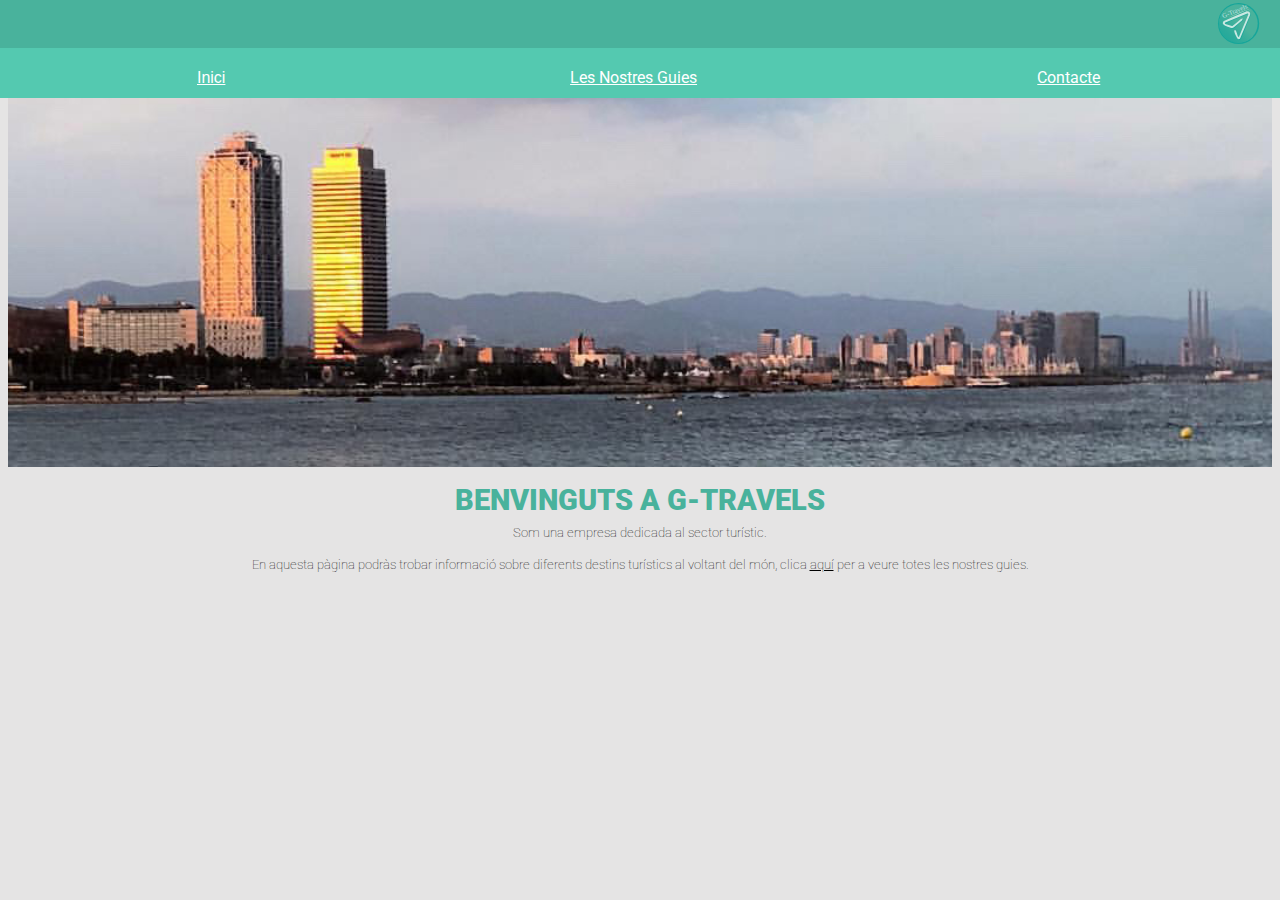
<file: index.html>
<html lang="ca" dir="ltr">
  <head>
    <meta charset="utf-8">
    <meta name="viewport" content="width=device-width, initial-scale=1.0">
    <meta http-equiv="X-UA-Compatible" content="ie=edge">

    <title>AGENCIA G-TRAVEL</title>

      <link href="https://fonts.googleapis.com/css?family=Roboto:300,400,500,700,900" rel="stylesheet">

    <link rel="stylesheet" href="Desktop.css">
    <link rel="stylesheet" href="Phone.css">
  </head>
  <body>

    <div class="cap">
      <div class="logo">
          <img src="Img/Logo_web.svg"/>
      </div>

      <input type="checkbox" id="check">

      <ul id="burguer">
        <li></li>
        <li></li>
        <li></li>
      </ul>

     <div id="desplegable">
      <div class="uno"><a href="" style=color:white;>  Inici    </a></div>
      <div class="dos"><a href="#" style=color:white;>  Contacte </a></div>
      <div class="tres">

        <div id="flechaa2">
          <div class="flechadesliza2">
            <div class="flecha2"></div>
          </div>
        </div>

      <a href="#" style=color:white;>Les Nostres Guies</a>

        <div id="flechaa">
          <div class="flechadesliza">
            <div class="flecha"></div>
          </div>
        </div>
      </div>
    </div>
</div>

<div id="banner">
  <img src="Img/Banner.JPG"/>
</div>
          <div class="Benvinguts"><h1>BENVINGUTS A G-TRAVELS</h1></div>
          <div class="Intro"><h4>Som una empresa dedicada al sector turístic.</br></br>En aquesta pàgina podràs trobar informació sobre diferents destins turístics al voltant del món, clica <a href="" style=color:black;>aquí</a> per a veure totes les nostres guies.</h4></div>

        <div id="Regal">

          <input type="checkbox" id="check2">

          <div id="Box"> <img width="80px" height="80px" src="Img/Regalo.svg"/> </div>

          <div id="Promosio"><h1>PROMOCIÓ!</h1><h4>Si vols acompanyar-nos a tots els viatges, registrat a l'apartat de contacte i t'emportaràs de regal una motxilla per als teus viatges amb G-Travels.</h4></div>

        </div>
  </body>
</html>
</file>
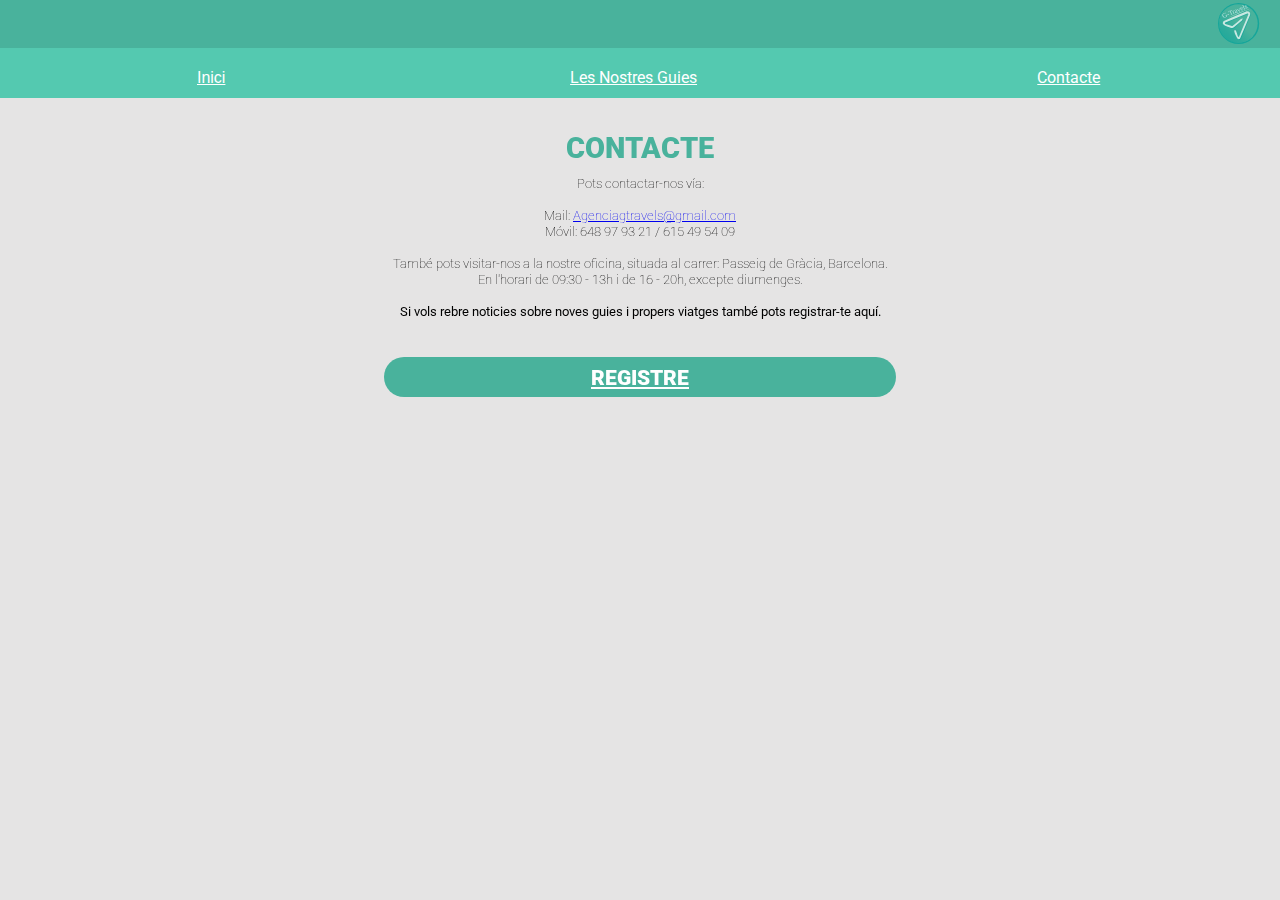
<file: contacte.html>
<html lang="ca" dir="ltr">
  <head>
    <meta charset="utf-8">
    <meta name="viewport" content="width=device-width, initial-scale=1.0">
    <meta http-equiv="X-UA-Compatible" content="ie=edge">

    <title>AGENCIA G-TRAVEL</title>

      <link href="https://fonts.googleapis.com/css?family=Roboto:300,400,500,700,900" rel="stylesheet">

    <link rel="stylesheet" href="Desktop.css">
    <link rel="stylesheet" href="Phone.css">
  </head>
  <body>

    <div class="cap">
      <div class="logo">
          <img src="Img/Logo_web.svg"/>
      </div>

      <input type="checkbox" id="check">

      <ul id="burguer">
        <li></li>
        <li></li>
        <li></li>
      </ul>

     <div id="desplegable">
      <div class="uno"><a href="index.html" style=color:white;>  Inici    </a></div>
      <div class="dos"><a href="contacte.html" style=color:white;>  Contacte </a></div>
      <div class="tres">

        <div id="flechaa2">
          <div class="flechadesliza2">
            <div class="flecha2"></div>
          </div>
        </div>

      <a href="guies.html" style=color:white;>Les Nostres Guies</a>

        <div id="flechaa">
          <div class="flechadesliza">
            <div class="flecha"></div>
          </div>
        </div>
      </div>
    </div>

    <div class="Info"><h1>CONTACTE</h1>
    <h4>Pots contactar-nos vía:</br>
      </br>
    Mail:   <a href="mailto:Agenciagtravels@gmail.com">Agenciagtravels@gmail.com</a></br>
    Móvil:   648 97 93 21 / 615 49 54 09 </br>
      </br>
    També pots visitar-nos a la nostre oficina, situada al carrer: Passeig de Gràcia, Barcelona.</br>
    En l'horari de 09:30 - 13h i de 16 - 20h, excepte diumenges.</br>
      </br>
    <b>Si vols rebre noticies sobre noves guies i propers viatges també pots registrar-te aquí.</b></div>
    <div id="registre"><h1><a href="registre.html" style=color:white;> REGISTRE</a></h1></div>

</div>
</file>
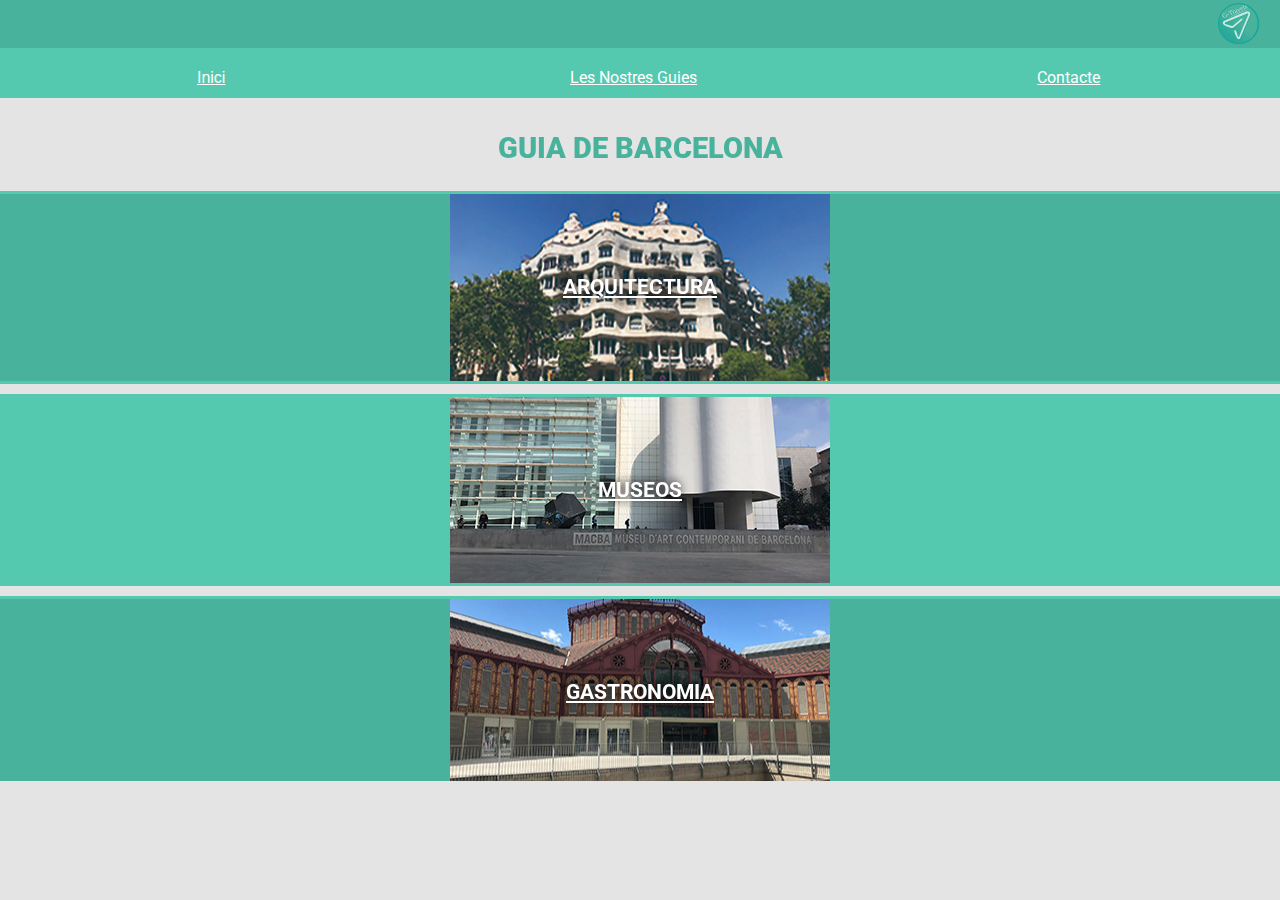
<file: guies.html>
<html lang="ca" dir="ltr">
  <head>
    <meta charset="utf-8">
    <meta name="viewport" content="width=device-width, initial-scale=1.0">
    <meta http-equiv="X-UA-Compatible" content="ie=edge">

    <title>AGENCIA G-TRAVEL</title>

      <link href="https://fonts.googleapis.com/css?family=Roboto:300,400,500,700,900" rel="stylesheet">

    <link rel="stylesheet" href="Desktop.css">
    <link rel="stylesheet" href="Phone.css">
  </head>
  <body>

    <div class="cap">
      <div class="logo">
          <img src="Img/Logo_web.svg"/>
      </div>

      <input type="checkbox" id="check">

      <ul id="burguer">
        <li></li>
        <li></li>
        <li></li>
      </ul>

     <div id="desplegable">
      <div class="uno"><a href="index.html" style=color:white;>  Inici    </a></div>
      <div class="dos"><a href="contacte.html" style=color:white;>  Contacte </a></div>
      <div class="tres">

        <div id="flechaa2">
          <div class="flechadesliza2">
            <div class="flecha2"></div>
          </div>
        </div>

      <a href="guies.html" style=color:white;>Les Nostres Guies</a>

        <div id="flechaa">
          <div class="flechadesliza">
            <div class="flecha"></div>
          </div>
        </div>
      </div>
    </div>

       <div class="txt"><h1>GUIA DE BARCELONA</h1></div>

       <div class="guies">

          <div id="arquitectura"><b><a href="Guia/Arquitectura.html" style="color:white">
            ARQUITECTURA</a></b></div>

          <div id="museos"><b><a href="Guia/Museos.html" style="color:white">
            MUSEOS</a></b></div>

          <div id="gastronomia"><b><a href="Guia/Gastronomia.html" style="color:white">
            GASTRONOMIA</a></b></div>

          <div id="entreteniment"><b><a href="Guia/Oci.html" style="color:white">
            OCI I ENTRETENIMENT</a></b></div>

          <div id="parcs"><b><a href="Guia/Parcs.html" style="color:white">
            PARCS I PLACES</a></b></div>

          <div id="platges"><b><a href="Guia/Platjes.html" style="color:white">
            PLATJES</a></b></div>

          <div id="extra"></div>
      </div>
</div>
</file>
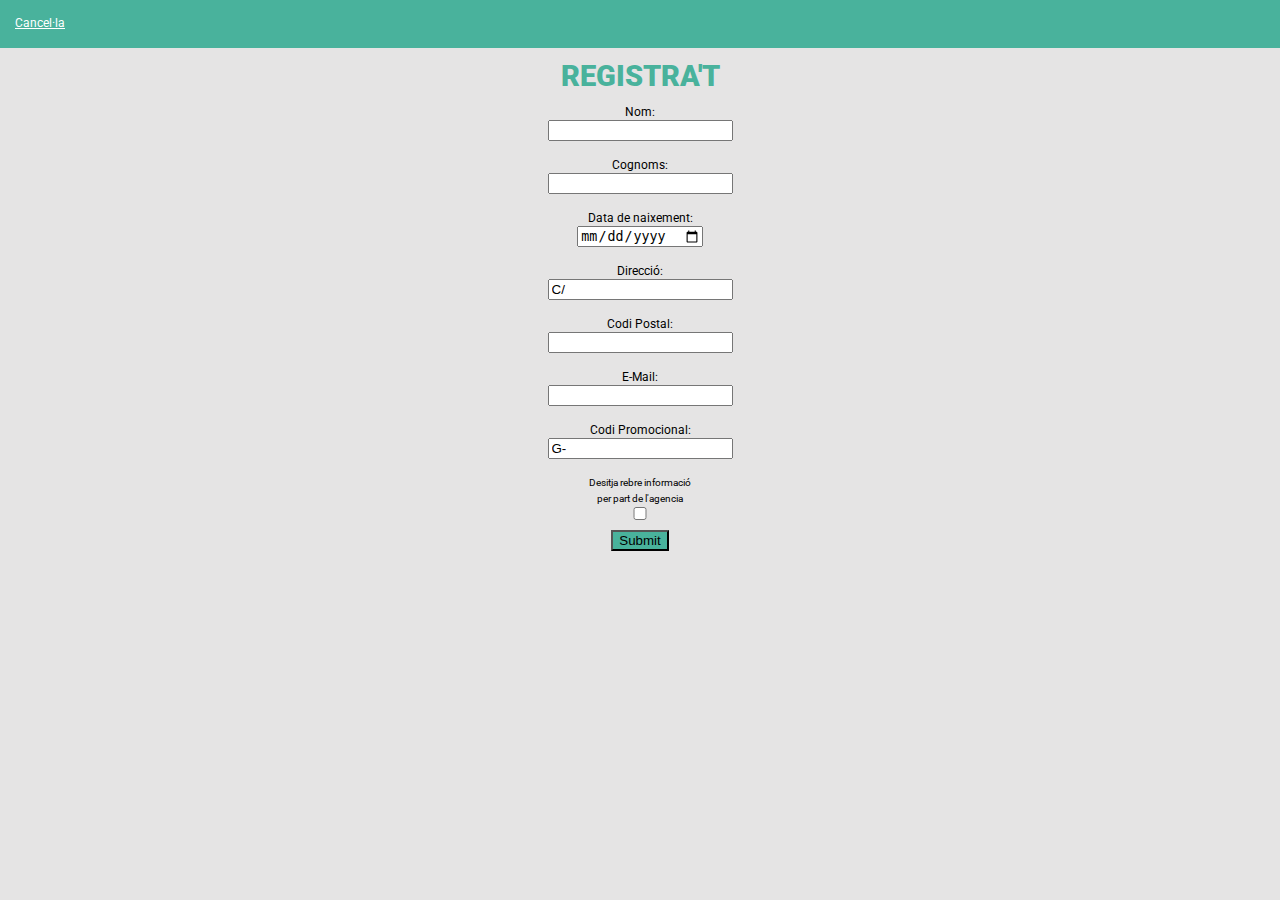
<file: registre.html>
<html lang="ca" dir="ltr">
  <head>
    <meta charset="utf-8">
    <meta name="viewport" content="width=device-width, initial-scale=1.0">
    <meta http-equiv="X-UA-Compatible" content="ie=edge">

    <title>AGENCIA G-TRAVEL</title>

      <link href="https://fonts.googleapis.com/css?family=Roboto:300,400,500,700,900" rel="stylesheet">

    <link rel="stylesheet" href="Desktop.css">
    <link rel="stylesheet" href="Phone.css">
    <link rel="stylesheet" href="https://use.fontawesome.com/releases/v5.8.2/css/all.css" integrity="sha384-oS3vJWv+0UjzBfQzYUhtDYW+Pj2yciDJxpsK1OYPAYjqT085Qq/1cq5FLXAZQ7Ay" crossorigin="anonymous">
  </head>
  <body>

    <div class="capreg"><i class="fas fa-arrow-left" style="color:white; padding-left:10px; padding-top:5px"></i><a href="index.html" style="color:white; padding-left:5px; padding-top:5px">Cancel·la</a> </div>

    <form>
      <h1 class="registrat">REGISTRA'T</h1>
      <div>
        <label>Nom:</label>
        <input type="text" name="Nombre">
      </div>
              </br>
      <div>
        <label>Cognoms:</label>
        <input type="text" name="Apellidos">
      </div>
              </br>
      <div>
        <label>Data de naixement:</label>
        <input type="date" name="Fecha">
      </div>
              </br>
      <div>
        <label>Direcció:</label>
        <input type="text" name="Dirección" value="C/">
      </div>
              </br>
      <div>
        <label>Codi Postal:</label>
        <input type="number" name="C.P">
      </div>
              </br>
      <div>
        <label>E-Mail:</label>
        <input type="email" name="E-Mail">
      </div>
              </br>
      <div>
        <label>Codi Promocional:</label>
        <input type="codi" name="codi" value="G-">
      </div>
              </br>
      <div>
        <label class="verify">Desitja rebre informació</br> per part de l'agencia</label>
        <input type="checkbox" name="Informacio" value="Si" class="alinea"></br>
      </div>

      <input type="submit" name="submit" id="envia">
    </form>
</file>
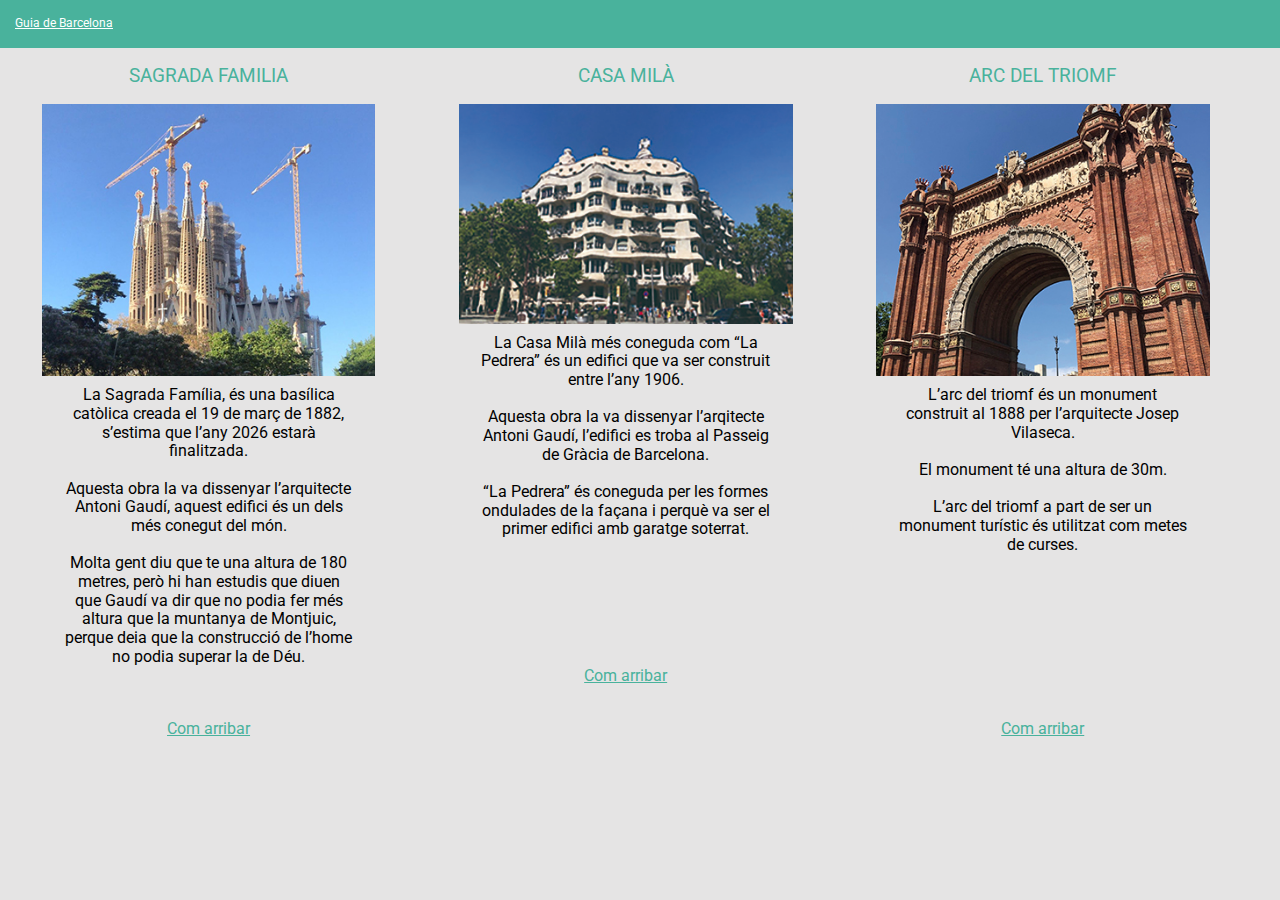
<file: Guia/Arquitectura.html>
<html lang="ca" dir="ltr">
  <head>
    <meta charset="utf-8">
    <meta name="viewport" content="width=device-width, initial-scale=1.0">
    <meta http-equiv="X-UA-Compatible" content="ie=edge">

    <title>AGENCIA G-TRAVEL</title>

      <link href="https://fonts.googleapis.com/css?family=Roboto:300,400,500,700,900" rel="stylesheet">

    <link rel="stylesheet" href="../Desktop.css">
    <link rel="stylesheet" href="../Phone.css">
    <link rel="stylesheet" href="https://use.fontawesome.com/releases/v5.8.2/css/all.css" integrity="sha384-oS3vJWv+0UjzBfQzYUhtDYW+Pj2yciDJxpsK1OYPAYjqT085Qq/1cq5FLXAZQ7Ay" crossorigin="anonymous">
  </head>
  <body>

    <div class="capreg"><i class="fas fa-arrow-left" style="width: 10px; height: 10px;color:white; padding-left:10px; padding-top:5px"></i><a href="../guies.html" style="color:white; padding-left:5px; padding-top:5px">Guia de Barcelona</a> </div>

  <h1 class="apartados"><i>ARQUITECTURA</i></h1>

  <div class="cuerpo">

    <div class="apartado">

      <h2>SAGRADA FAMILIA</h2>
      <img src="../Img/sagradafam.jpg" style="width:80%; margin: 0 auto;">

      <h6>La Sagrada Família, és una basílica catòlica creada el 19 de març de 1882, s’estima que l’any 2026 estarà finalitzada.</br>
        </br>
      Aquesta obra la va dissenyar l’arquitecte Antoni Gaudí, aquest edifici és un dels més conegut del món.</br>
        </br>
      Molta gent diu que te una altura de 180 metres, però hi han estudis que diuen que Gaudí va dir que no podia fer més altura que la muntanya de Montjuic, perque deia que la construcció de l’home no podia superar la de Déu.</h6>

      <h6 class="maps"><a href="https://goo.gl/maps/22eL5WkQYjq2divx6" style="color:#49B29C">Com arribar</a></h6>

    <hr></hr>

    </div>

    <div class="apartado">

      <h2>CASA MILÀ</h2>
      <img src="../Img/pedrera.jpg" style="width:80%; margin: 0 auto;">

      <h6>La Casa Milà més coneguda com “La Pedrera” és un edifici que va ser construit entre l’any 1906.</br>
        </br>
      Aquesta obra la va dissenyar l’arqitecte Antoni Gaudí, l’edifici es troba al Passeig de Gràcia de Barcelona.</br>
        </br>
      “La Pedrera” és coneguda per les formes ondulades de la façana  i perquè va ser el primer edifici amb garatge soterrat.</h6>

      <h6 class="maps"><a href="https://goo.gl/maps/eaf4QMR3NGRaV5P86" style="color:#49B29C">Com arribar</a></h6>

      <hr></hr>

    </div>

    <div class="apartado">

      <h2>ARC DEL TRIOMF</h2>
      <img src="../Img/arc.jpg" style="width:80%; margin: 0 auto;">

      <h6>L’arc del triomf és un monument construit al 1888 per l’arquitecte Josep Vilaseca.
      </br>
      </br>
      El monument té una altura de 30m.
      </br>
      </br>

      L’arc del triomf a part de ser un monument turístic és utilitzat com metes de curses.</h6>

      <h6 class="maps"><a href="https://www.google.com/maps/place/Arco+de+Triunfo+de+Barcelona/@41.3910524,2.1784616,17z/data=!3m1!4b1!4m5!3m4!1s0x12a4a2e3366a76a1:0xa9fe2baff53795b1!8m2!3d41.3910524!4d2.1806449" style="color:#49B29C">Com arribar</a></h6>

    <hr></hr>

    </div>

  </div>











</body>
</file>
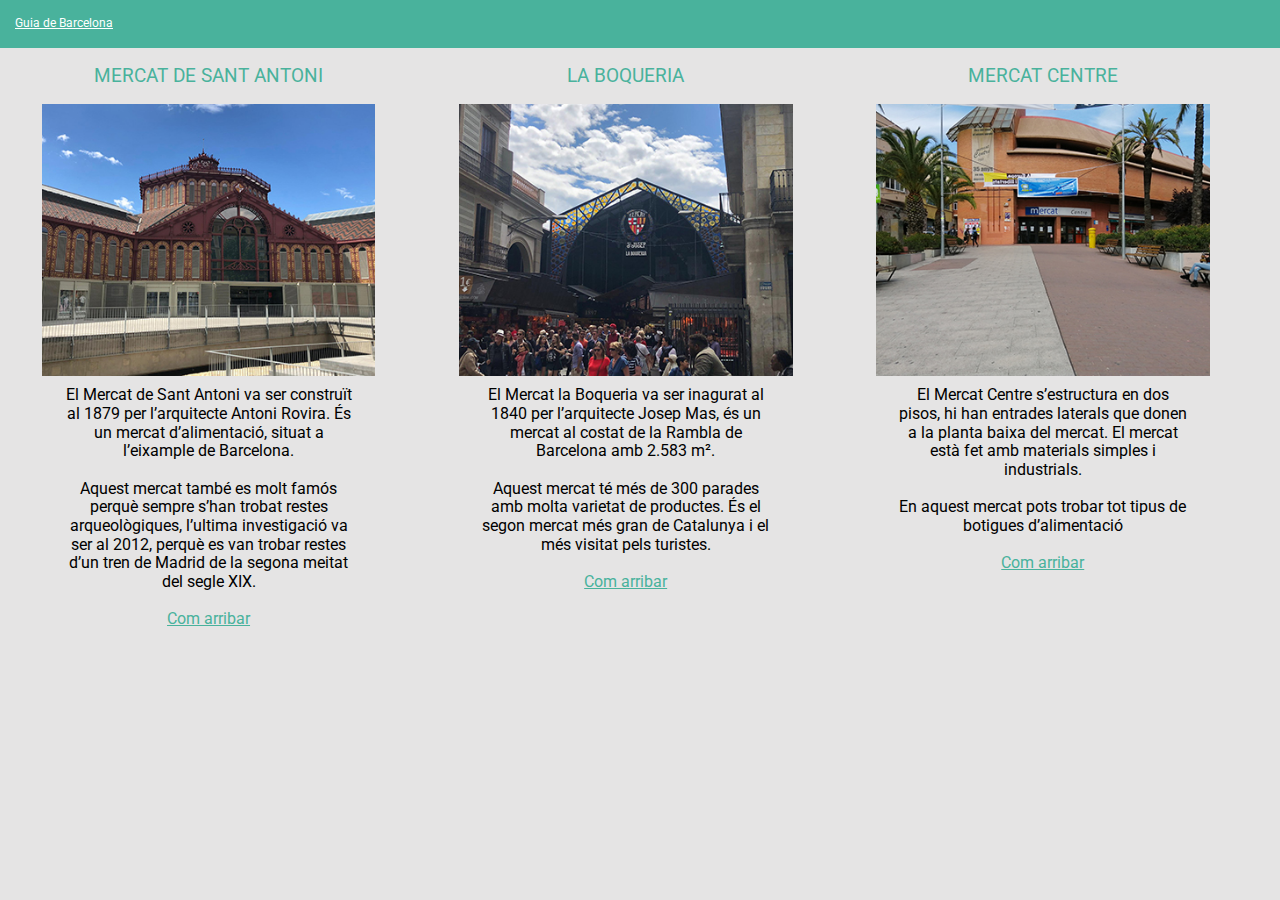
<file: Guia/Gastronomia.html>
<html lang="ca" dir="ltr">
  <head>
    <meta charset="utf-8">
    <meta name="viewport" content="width=device-width, initial-scale=1.0">
    <meta http-equiv="X-UA-Compatible" content="ie=edge">

    <title>AGENCIA G-TRAVEL</title>

      <link href="https://fonts.googleapis.com/css?family=Roboto:300,400,500,700,900" rel="stylesheet">

    <link rel="stylesheet" href="../Desktop.css">
    <link rel="stylesheet" href="../Phone.css">
    <link rel="stylesheet" href="https://use.fontawesome.com/releases/v5.8.2/css/all.css" integrity="sha384-oS3vJWv+0UjzBfQzYUhtDYW+Pj2yciDJxpsK1OYPAYjqT085Qq/1cq5FLXAZQ7Ay" crossorigin="anonymous">
  </head>
  <body>

    <div class="capreg"><i class="fas fa-arrow-left" style="width: 10px; height: 10px;color:white; padding-left:10px; padding-top:5px"></i><a href="../guies.html" style="color:white; padding-left:5px; padding-top:5px">Guia de Barcelona</a> </div>

  <h1 class="apartados"><i>GASTRONOMIA</i></h1>

  <div class="cuerpo">

    <div class="apartado">

      <h2>MERCAT DE SANT ANTONI</h2>
      <img src="../Img/antoni.jpg" style="width:80%; margin: 0 auto;">

      <h6>El Mercat de Sant Antoni va ser construït al 1879 per l’arquitecte Antoni Rovira.
És un mercat d’alimentació, situat a l’eixample de Barcelona.</br></br>

Aquest mercat també es molt famós perquè sempre s’han trobat restes arqueològiques, l’ultima investigació va ser al 2012, perquè es van trobar restes d’un tren de Madrid de la segona meitat del segle XIX.</br></br><a href="https://goo.gl/maps/enMLKe7bVbR52wDc7" style="color:#49B29C">Com arribar</a></h6>

    <hr></hr>

    </div>

    <div class="apartado">

      <h2>LA BOQUERIA</h2>
      <img src="../Img/boqueria.jpg" style="width:80%; margin: 0 auto;">

      <h6>El Mercat la Boqueria va ser inagurat al 1840 per l’arquitecte Josep Mas, és un mercat al costat de la Rambla de Barcelona amb 2.583 m².</br></br>

Aquest mercat té més de 300 parades amb molta varietat de productes. És el segon mercat més gran de Catalunya i el més visitat pels turistes.</br></br>
<a href="https://goo.gl/maps/KwGVYmw7FmqSQPxVA" style="color:#49B29C">Com arribar</a></h6>

      <hr></hr>

    </div>

    <div class="apartado">

      <h2>MERCAT CENTRE</h2>
      <img src="../Img/centre.jpg" style="width:80%; margin: 0 auto;">

      <h6>El Mercat Centre s’estructura en dos pisos, hi han entrades laterals que donen a la planta baixa del mercat. El mercat està fet amb materials simples i industrials.</br></br>

En aquest mercat pots trobar tot tipus de botigues d’alimentació</br></br><a href="https://goo.gl/maps/uFqbS9HPHZAxm4uNA" style="color:#49B29C">Com arribar</a></h6>

    </div>

    <div class="apartado">

      <h2 style="color:#E5E4E4;">RELLENO</h1>

      <div class="pastilla"></div>

    </div>

  </div>











</body>
</file>
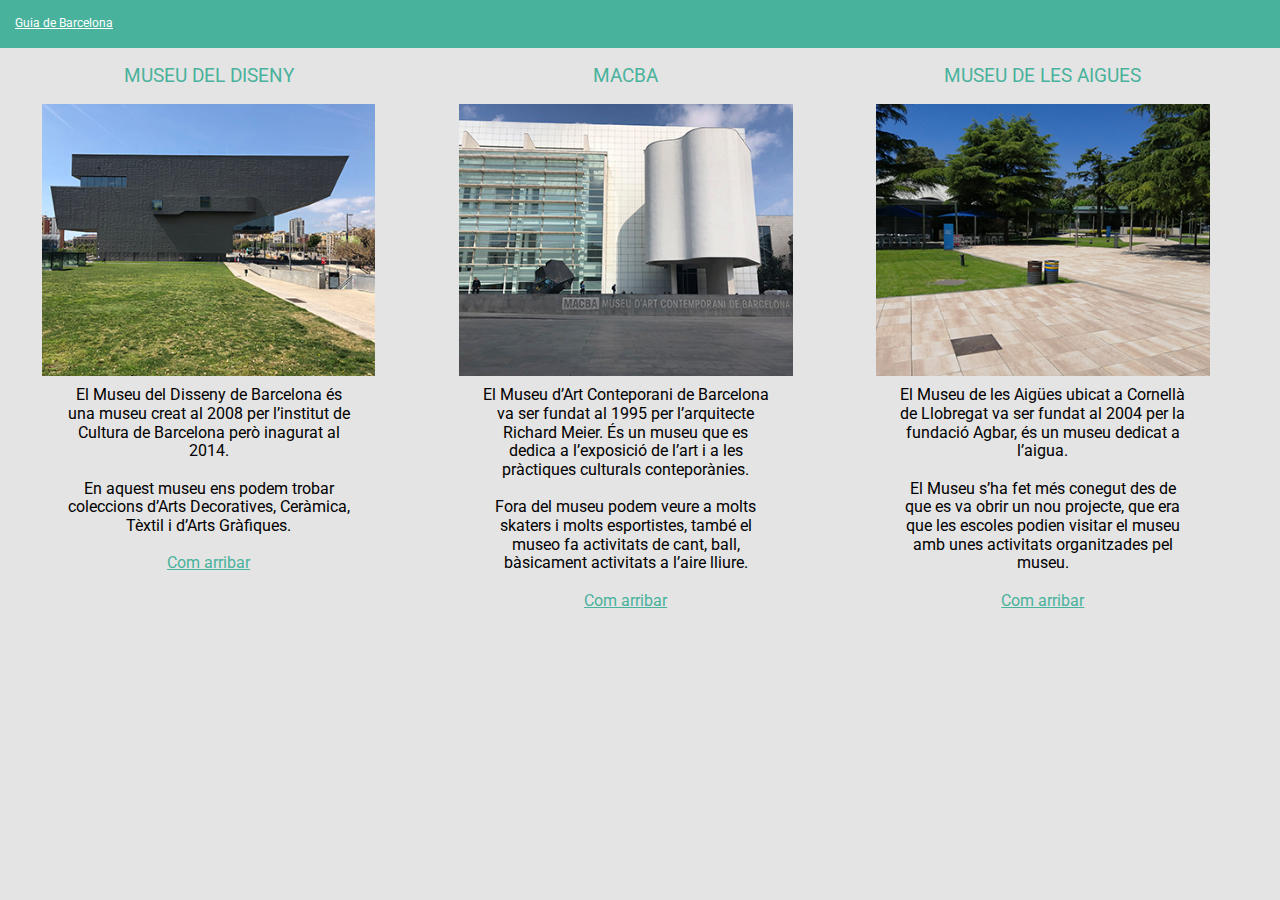
<file: Guia/Museos.html>
<html lang="ca" dir="ltr">
  <head>
    <meta charset="utf-8">
    <meta name="viewport" content="width=device-width, initial-scale=1.0">
    <meta http-equiv="X-UA-Compatible" content="ie=edge">

    <title>AGENCIA G-TRAVEL</title>

      <link href="https://fonts.googleapis.com/css?family=Roboto:300,400,500,700,900" rel="stylesheet">

    <link rel="stylesheet" href="../Desktop.css">
    <link rel="stylesheet" href="../Phone.css">
    <link rel="stylesheet" href="https://use.fontawesome.com/releases/v5.8.2/css/all.css" integrity="sha384-oS3vJWv+0UjzBfQzYUhtDYW+Pj2yciDJxpsK1OYPAYjqT085Qq/1cq5FLXAZQ7Ay" crossorigin="anonymous">
  </head>
  <body>

    <div class="capreg"><i class="fas fa-arrow-left" style="width: 10px; height: 10px;color:white; padding-left:10px; padding-top:5px"></i><a href="../guies.html" style="color:white; padding-left:5px; padding-top:5px">Guia de Barcelona</a> </div>

  <h1 class="apartados"><i>MUSEOS</i></h1>

  <div class="cuerpo">

    <div class="apartado">

      <h2>MUSEU DEL DISENY</h2>
      <img src="../Img/diseny.jpg" style="width:80%; margin: 0 auto;">

      <h6>El Museu del Disseny de Barcelona és una museu creat al 2008 per l’institut de Cultura de Barcelona però inagurat al 2014.</br></br>

En aquest museu ens podem trobar coleccions d’Arts Decoratives, Ceràmica, Tèxtil i d’Arts Gràfiques.</br></br> <a href="https://goo.gl/maps/duBurx1yN35gFqDw7" style="color:#49B29C">Com arribar</a></h6>

    <hr></hr>

    </div>

    <div class="apartado">

      <h2>MACBA</h2>
      <img src="../Img/macba1.jpg" style="width:80%; margin: 0 auto;">

      <h6>El Museu d’Art Conteporani de Barcelona va ser fundat al 1995 per l’arquitecte Richard Meier. És un museu que es dedica a l’exposició de l’art i  a les pràctiques culturals conteporànies.</br></br>

Fora del museu podem veure a molts skaters i molts esportistes, també el museo fa activitats de cant, ball, bàsicament activitats a l’aire lliure.</br></br>


    <a href="https://goo.gl/maps/bMq6JN5us6ggJWsd6" style="color:#49B29C">Com arribar</a></h6>

      <hr></hr>

    </div>

    <div class="apartado">

      <h2>MUSEU DE LES AIGUES</h2>
      <img src="../Img/aigues.jpg" style="width:80%; margin: 0 auto;">

      <h6>El Museu de les Aigües ubicat a Cornellà de Llobregat va ser fundat al 2004 per la fundació Agbar, és un museu dedicat a l’aigua.</br></br>

El Museu s’ha fet més conegut des de que es va obrir un nou projecte, que era que les escoles podien visitar el museu amb unes activitats organitzades pel museu.</br></br>

<a href="https://goo.gl/maps/b4hGoYY9iA1XRGDj7" style="color:#49B29C">Com arribar</a></h6>

    </div>

    <div class="apartado">

      <h2 style="color:#E5E4E4;">RELLENO</h1>

      <div class="pastilla"></div>

    </div>

  </div>











</body>
</file>
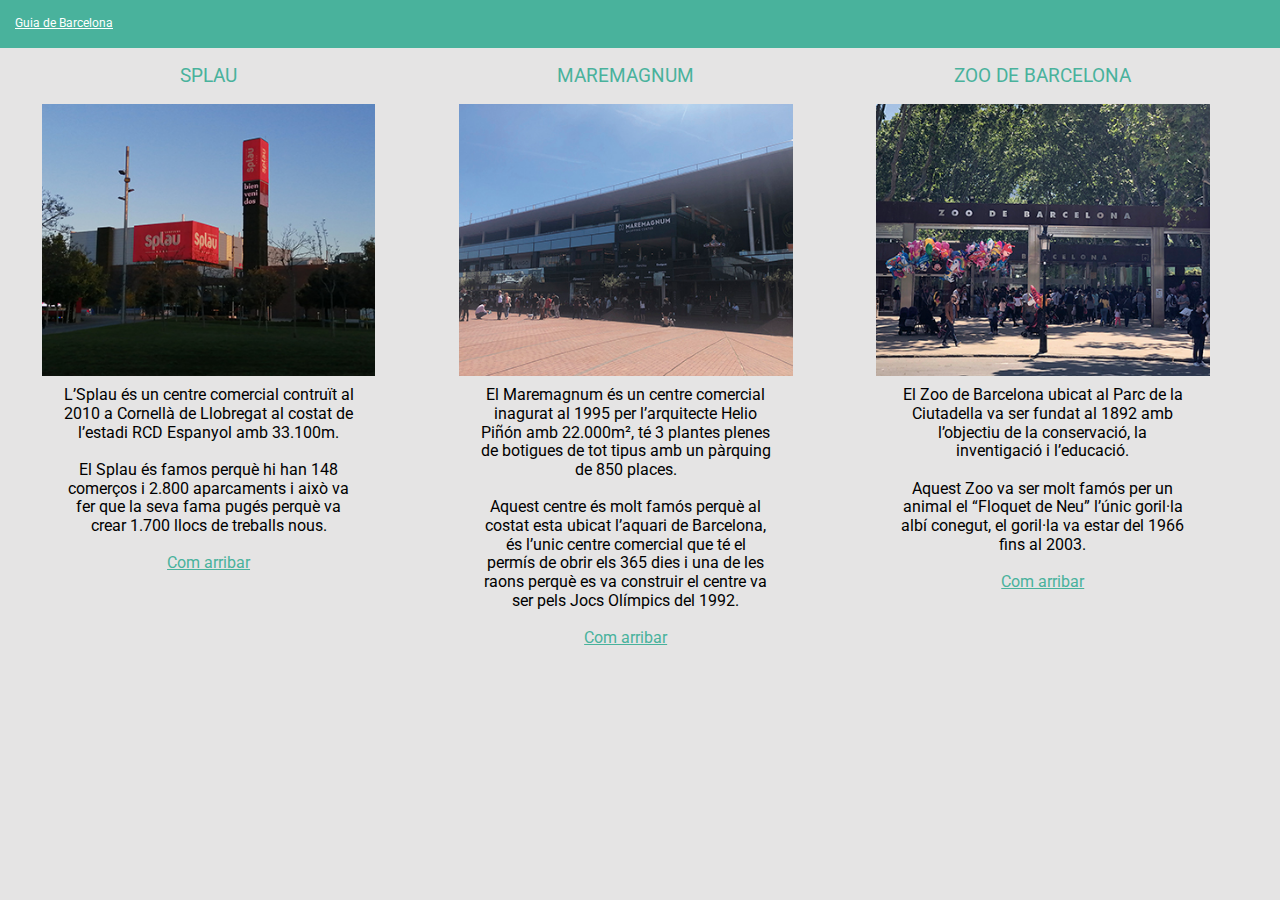
<file: Guia/Oci.html>
<html lang="ca" dir="ltr">
  <head>
    <meta charset="utf-8">
    <meta name="viewport" content="width=device-width, initial-scale=1.0">
    <meta http-equiv="X-UA-Compatible" content="ie=edge">

    <title>AGENCIA G-TRAVEL</title>

      <link href="https://fonts.googleapis.com/css?family=Roboto:300,400,500,700,900" rel="stylesheet">

    <link rel="stylesheet" href="../Desktop.css">
    <link rel="stylesheet" href="../Phone.css">
    <link rel="stylesheet" href="https://use.fontawesome.com/releases/v5.8.2/css/all.css" integrity="sha384-oS3vJWv+0UjzBfQzYUhtDYW+Pj2yciDJxpsK1OYPAYjqT085Qq/1cq5FLXAZQ7Ay" crossorigin="anonymous">
  </head>
  <body>

    <div class="capreg"><i class="fas fa-arrow-left" style="width: 10px; height: 10px;color:white; padding-left:10px; padding-top:5px"></i><a href="../guies.html" style="color:white; padding-left:5px; padding-top:5px">Guia de Barcelona</a> </div>

  <h1 class="apartados"><i>OCI I ENTRETENIMENT</i></h1>

  <div class="cuerpo">

    <div class="apartado">

      <h2>SPLAU</h2>
      <img src="../Img/splau.jpg" style="width:80%; margin: 0 auto;">

      <h6>L’Splau és un centre comercial contruït al 2010 a Cornellà de Llobregat al costat de l’estadi RCD Espanyol amb 33.100m.</br></br>

El Splau és famos perquè hi han 148 comerços i 2.800 aparcaments i això va fer que la seva fama pugés perquè va crear 1.700 llocs de treballs nous.</br></br>
<a href="https://goo.gl/maps/eGhoDvHUA1VaKJuH8" style="color:#49B29C">Com arribar</a></h6>

    <hr></hr>

    </div>

    <div class="apartado">

      <h2>MAREMAGNUM</h2>
      <img src="../Img/marem.jpg" style="width:80%; margin: 0 auto;">

      <h6>El Maremagnum és un centre comercial inagurat al 1995 per l’arquitecte Helio Piñón amb 22.000m², té 3 plantes plenes de botigues de tot tipus amb un pàrquing de 850 places.</br></br>

Aquest centre és molt famós perquè al costat esta ubicat l’aquari de Barcelona, és l’unic centre comercial que té el permís de obrir els 365 dies i una de les raons perquè es va construir el centre va ser pels Jocs Olímpics del 1992.</br></br><a href="https://goo.gl/maps/Tx445YsBsww2ZqDZ9" style="color:#49B29C">Com arribar</a></h6>

      <hr></hr>

    </div>

    <div class="apartado">

      <h2>ZOO DE BARCELONA</h2>
      <img src="../Img/zoo.jpg" style="width:80%; margin: 0 auto;">

      <h6>El Zoo de Barcelona ubicat al Parc de la Ciutadella va ser fundat al 1892 amb l’objectiu de la conservació, la inventigació i l’educació.</br></br>

Aquest Zoo va ser molt famós per un animal el “Floquet de Neu” l’únic goril·la albí conegut, el goril·la va estar del 1966 fins al 2003.</br></br><a href="https://goo.gl/maps/f56GNgKRG94yfFCG9" style="color:#49B29C">Com arribar</a></h6>

    </div>

    <div class="apartado">

      <h2 style="color:#E5E4E4;">RELLENO</h1>

      <div class="pastilla"></div>

    </div>

  </div>











</body>
</file>
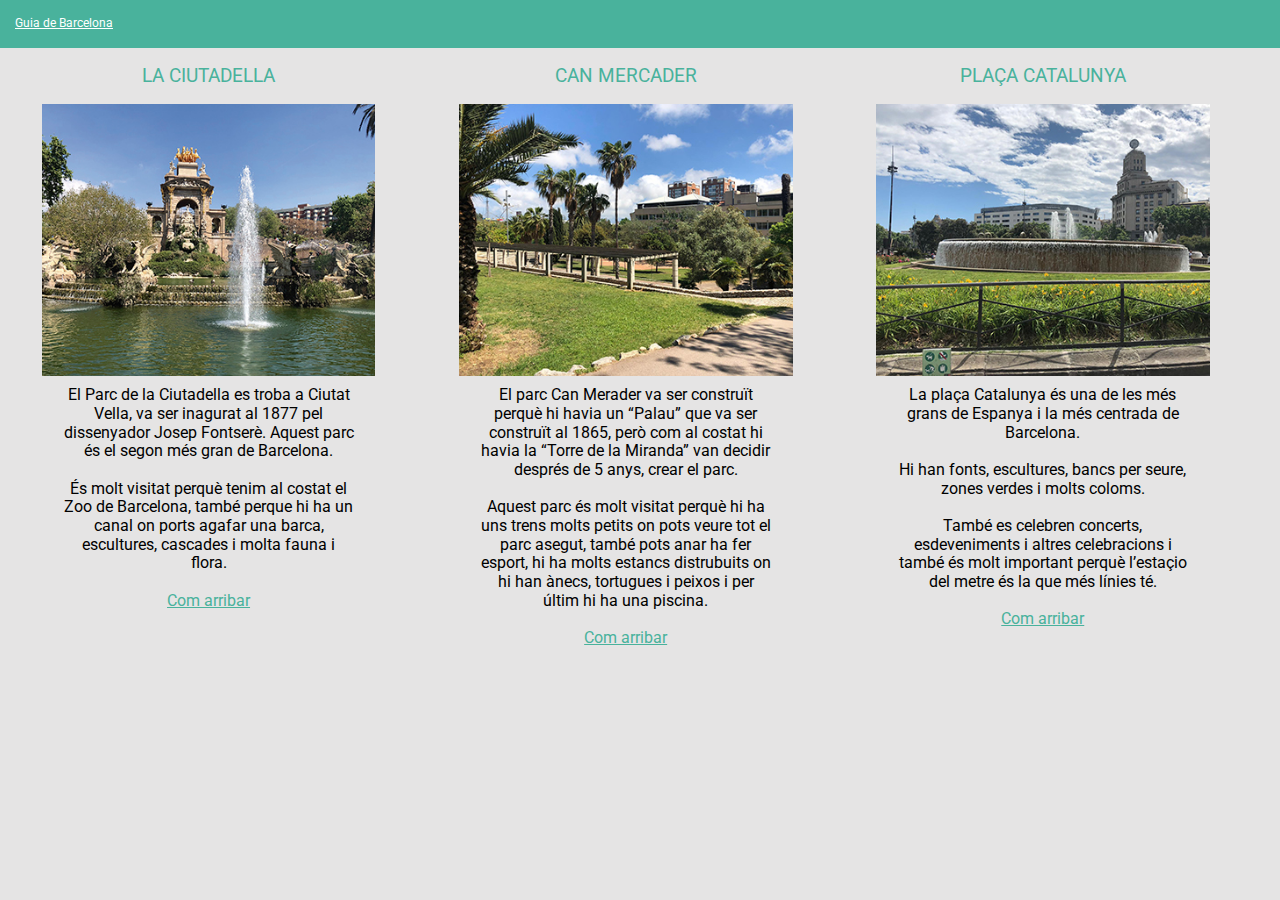
<file: Guia/Parcs.html>
<html lang="ca" dir="ltr">
  <head>
    <meta charset="utf-8">
    <meta name="viewport" content="width=device-width, initial-scale=1.0">
    <meta http-equiv="X-UA-Compatible" content="ie=edge">

    <title>AGENCIA G-TRAVEL</title>

      <link href="https://fonts.googleapis.com/css?family=Roboto:300,400,500,700,900" rel="stylesheet">

    <link rel="stylesheet" href="../Desktop.css">
    <link rel="stylesheet" href="../Phone.css">
    <link rel="stylesheet" href="https://use.fontawesome.com/releases/v5.8.2/css/all.css" integrity="sha384-oS3vJWv+0UjzBfQzYUhtDYW+Pj2yciDJxpsK1OYPAYjqT085Qq/1cq5FLXAZQ7Ay" crossorigin="anonymous">
  </head>
  <body>

    <div class="capreg"><i class="fas fa-arrow-left" style="width: 10px; height: 10px;color:white; padding-left:10px; padding-top:5px"></i><a href="../guies.html" style="color:white; padding-left:5px; padding-top:5px">Guia de Barcelona</a> </div>

  <h1 class="apartados"><i>PARCS I PLACES</i></h1>

  <div class="cuerpo">

    <div class="apartado">

      <h2>LA CIUTADELLA</h2>
      <img src="../Img/ciutadella.jpg" style="width:80%; margin: 0 auto;">

      <h6>El Parc de la Ciutadella es troba a Ciutat Vella, va ser inagurat al 1877 pel dissenyador Josep Fontserè. Aquest parc és el segon més gran de Barcelona.</br></br>

És molt visitat perquè tenim al costat el Zoo de Barcelona, també perque hi ha un canal on ports agafar una barca, escultures, cascades i molta fauna i flora.</br></br><a href="https://goo.gl/maps/2JcbZVm6Lek1SX9s8" style="color:#49B29C">Com arribar</a></h6>

    <hr></hr>

    </div>

    <div class="apartado">

      <h2>CAN MERCADER</h2>
      <img src="../Img/canme.jpg" style="width:80%; margin: 0 auto;">

      <h6>El parc Can Merader va ser construït perquè hi havia un “Palau” que va ser construït al 1865, però com al costat hi havia la “Torre de la Miranda” van decidir després de 5 anys, crear el parc.</br></br>

Aquest parc és molt visitat perquè hi ha uns trens molts petits on pots veure tot el parc asegut, també pots anar ha fer esport, hi ha molts estancs distrubuits on hi han ànecs, tortugues i peixos i per últim hi ha una piscina. </br></br><a href="https://www.google.com/maps/place/Parc+de+Can+Mercader/@41.3580172,2.084806,17z/data=!3m1!4b1!4m5!3m4!1s0x12a49940a0e0bca9:0xe6199d6efe445ab!8m2!3d41.3580172!4d2.084806" style="color:#49B29C">Com arribar</a></h6>

      <hr></hr>

    </div>

    <div class="apartado">

      <h2>PLAÇA CATALUNYA</h2>
      <img src="../Img/plcata.jpg" style="width:80%; margin: 0 auto;">

      <h6>La plaça Catalunya és una de les més grans de Espanya i la més centrada de Barcelona.</br></br>
Hi han fonts, escultures, bancs per seure, zones verdes i molts coloms.</br></br>

També es celebren concerts, esdeveniments i altres celebracions i també és molt important perquè l’estaçio del metre és la que més línies té.</br></br><a href="https://goo.gl/maps/mhKrcJBBezGS9NbJ7" style="color:#49B29C">Com arribar</a></h6>

    </div>

    <div class="apartado">

      <h2 style="color:#E5E4E4;">RELLENO</h1>

      <div class="pastilla"></div>

    </div>

  </div>











</body>
</file>
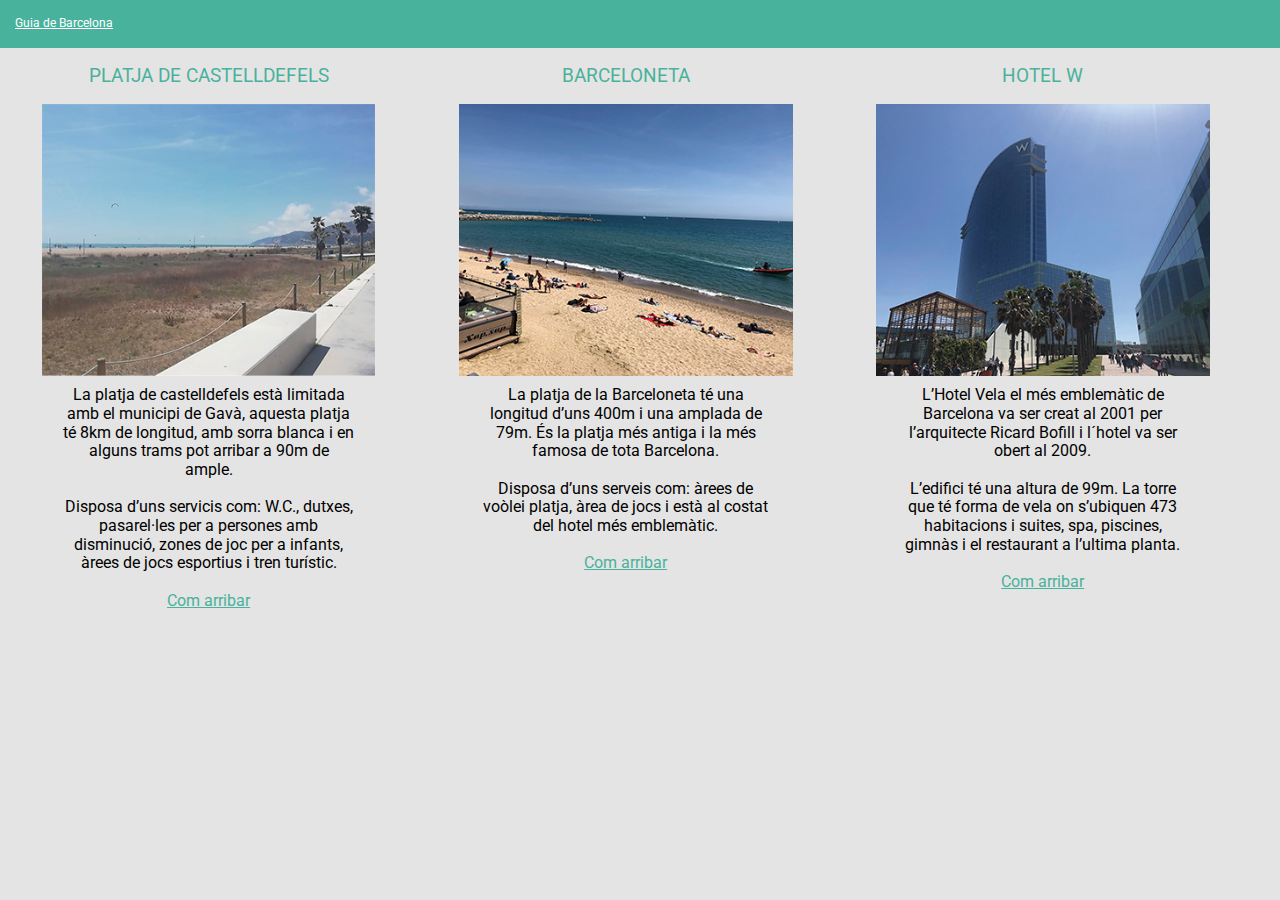
<file: Guia/Platjes.html>
<html lang="ca" dir="ltr">
  <head>
    <meta charset="utf-8">
    <meta name="viewport" content="width=device-width, initial-scale=1.0">
    <meta http-equiv="X-UA-Compatible" content="ie=edge">

    <title>AGENCIA G-TRAVEL</title>

      <link href="https://fonts.googleapis.com/css?family=Roboto:300,400,500,700,900" rel="stylesheet">

    <link rel="stylesheet" href="../Desktop.css">
    <link rel="stylesheet" href="../Phone.css">
    <link rel="stylesheet" href="https://use.fontawesome.com/releases/v5.8.2/css/all.css" integrity="sha384-oS3vJWv+0UjzBfQzYUhtDYW+Pj2yciDJxpsK1OYPAYjqT085Qq/1cq5FLXAZQ7Ay" crossorigin="anonymous">
  </head>
  <body>

    <div class="capreg"><i class="fas fa-arrow-left" style="width: 10px; height: 10px;color:white; padding-left:10px; padding-top:5px"></i><a href="../guies.html" style="color:white; padding-left:5px; padding-top:5px">Guia de Barcelona</a> </div>

  <h1 class="apartados"><i>PLATJES</i></h1>

  <div class="cuerpo">

    <div class="apartado">

      <h2>PLATJA DE CASTELLDEFELS</h2>
      <img src="../Img/castefa.jpg" style="width:80%; margin: 0 auto;">

      <h6>La platja de castelldefels està limitada amb el municipi de Gavà, aquesta platja té 8km de longitud, amb sorra blanca i en alguns trams pot arribar a 90m de ample.</br></br>

Disposa d’uns servicis com: W.C., dutxes, pasarel·les per a persones amb disminució, zones de joc per a infants, àrees de jocs esportius i tren turístic.</br></br><a href="https://www.google.com/maps/place/Playa+Castelldefels/@41.2656227,1.9715148,17z/data=!3m1!4b1!4m5!3m4!1s0x12a482a0f1868913:0xe8ba4063be58dfff!8m2!3d41.2656227!4d1.9715148" style="color:#49B29C">Com arribar</a></h6>

    <hr></hr>

    </div>

    <div class="apartado">

      <h2>BARCELONETA</h2>
      <img src="../Img/barcelo.jpg" style="width:80%; margin: 0 auto;">

      <h6>La platja de la Barceloneta té una longitud d’uns 400m i una amplada de 79m. És la platja més antiga i la més famosa de tota Barcelona.</br></br>

Disposa d’uns serveis com: àrees de voòlei platja, àrea de jocs i està al costat del hotel més emblemàtic.</br></br><a href="https://goo.gl/maps/jWGdQHU9mNYQd5Tr7" style="color:#49B29C">Com arribar</a></h6>

      <hr></hr>

    </div>

    <div class="apartado">

      <h2>HOTEL W</h2>
      <img src="../Img/vela.jpg" style="width:80%; margin: 0 auto;">

      <h6>L’Hotel Vela el més emblemàtic de Barcelona va ser creat al 2001 per l’arquitecte Ricard Bofill i l´hotel va ser obert al 2009.</br></br>

L’edifici té una altura de 99m. La torre que té forma de vela on s’ubiquen 473 habitacions i suites, spa, piscines, gimnàs i el restaurant a l’ultima planta.</br></br>
<a href="https://goo.gl/maps/S2woomBvdfbXk1kE8" style="color:#49B29C">Com arribar</a></h6>

    </div>

    <div class="apartado">

      <h2 style="color:#E5E4E4;">RELLENO</h1>

      <div class="pastilla"></div>

    </div>

  </div>











</body>
</file>
<file: Desktop.css>
@media screen and (min-width:382px){
  body{
    background-color: #E5E4E4;
  }

  .cap{
    position: fixed;
    background-color: #49B29C;
    width: 100%;
    height: 50px;
    margin: 0px;
    margin-left: -8px;
    margin-top: -10px;
    padding: 0px;
  }
  #burguer{
     display: none;
  }
  #burguer li{
      display: none;
  }
  li{
    list-style-type:none;
  }
  #check{
    display: none;
  }

  .Logo{
    position: relative;
    width: 45px;
    height: 45px;
    top: 3px;
    left: 95%;
    margin: 0;
    padding: 0;
    opacity: 0.7;
  }
  #desplegable{
    position: relative;
    background-color: #54C9B0;
    width: 100%;
    height: 100%;
    top: 5px;
    margin: 0;
    padding: 0;


  }
  .uno{
    width: 33%;
    height: 75px;
    margin: 0;
    padding: 0;
    float: left;
    text-align: center;
    color: white;
    font-family: helvetica;
    font-size: 12pt;
    margin-top: 22px;
  }
  .dos{
    width: 33%;
    height: 75px;
    margin: 0;
    padding: 0;
    float: right;
    text-align: center;
    color: white;
    font-size: 12pt;
    margin-top: 22px;
  }
  .tres{
    color: white;
    width: 33%;
    height: 75px;
    margin-top: 22px;
    padding: 0;
    float: left;
    text-align: center;
    color: white;
    font-size: 12pt;
    z-index: 2;
  }

  #flechaa {
    width: 10px;
    height: 10px;
    display: flex;
  }

  .flecha {
  display: none;
  }
  .flechadesliza {
    display: none;
  }
  @keyframes desliza {
    display: none;
  }
  #flechaa2 {
  display: none;
  }
  .flecha2 {
  display: none;
  }
  .flechadesliza2 {
  display: none;
  }
  @keyframes desliza2 {
    display: none;
  }
  #banner img{
    width: 100%;
    height: auto;
    margin: 0;
    margin-top: 60px;
    padding: 0;
    z-index: 4;
  }
  .Benvinguts{
    width: 100%;
    height: 30px;
    margin:0 auto;

    margin-top: 25px;
    padding: 0;
    color: #49B29C;
  }
  h1{
    font-size: 22pt;
    text-align: center;
    font-weight: 900;
    color: #49B29C;
  }
  h2{
    width: 80%;
    margin: 0 auto;

    padding-top: 60px;
    padding-bottom: 20px;
    font-size: 14pt;
    text-align: center;
    font-weight: 400;
    color: #49B29C;
  }
  h6{
    width: 70%;
    margin: 0 auto;
    height: 250px;
    margin-top: 10px;
    font-size: 12pt;
    line-height: 14pt;
    text-align: center;
    font-weight: 400;
    color: black;
  }
  .maps{
    width: 80%;
    margin: 0 auto;
    margin-top: 20%;
    font-size: 12pt;
    line-height: 14pt;
    text-align: center;
    font-weight: 400;
    color: #49B29C;

  }
  .Intro{
    width: 90%;
    height: 120px;
    margin:0 auto;
    margin-top: -15px;
    text-align: center;
  }
  h4{
    font-size: 10pt;
    font-weight: 100;
  }
  #Promosio h4{
    display: none;
  }
  #Promosio{
  display: none;
  }
  #Promosio h1{
    display: none;
  }
  #Box{
display: none
  }
  #check2{
    display: none;
  }
  #check2:checked ~ #Promosio{
    display: none;
  }
  .Info{
    width: 95%;
    height: 225px;
    margin: 0 auto;
    padding: 0;
    margin-top: 25px;
    text-align: center;
  }
  #registre{
    background: #49B29C;
    width: 40%;
    height: 40px;
    margin: auto;
    padding: 0;
    border-radius: 50px;
    text-align: center;
  }
  #registre h1{
    color: white;
    line-height: 32pt;
    font-size: 16pt;
  }
  form{
    width: 100%;
    margin: 0 auto;
    padding-top: 30px;
    border-radius: 5px;
    text-align: center;
  }
  label{
    display: block;
  }
  .alinea{
    display: inline-block;
    width: 5%;
    margin: 0;
    padding: 0;
  }
  #envia{
    background-color: #49B29C;
    margin-top: 10px;
  }
  .registrat{
    margin-top: 30px;
  }
  .capreg{

    position: fixed;
    background-color: #49B29C;
    width: 100%;
    height: 50px;
    margin: 0px;
    margin-left: -8px;
    margin-top: -10px;
    padding: 0px;
    line-height: 50px;
  }
  .fas fa-arrow-left{

    margin: 20px;
  }
  .verify{
    font-size: 10px;
  }
  .txt{
    width: 100%;
    height: 28px;
    margin: 0 auto;
    padding: 0;
    margin-top: 40px;
    text-align: center;
  }
  .guies{
    width: 100%;
    height: 600px;;
    margin: 0;
    margin-top: 20px;
    padding: 0;
    text-align: center;
    line-height: 140pt;
    font-size: 12pt;
    font-style: bold;
    color: white;
    overflow: scroll;
  }
  #arquitectura{
    background-image: url(Img/pedrera.jpg);
    background-position: center;
    background-repeat: no-repeat;
    background-color: #49B29C;
    width: 100%;
    height: auto;
    margin-top: 10px;
    padding: 0;
    border-top: solid 3px #54C9B0;
    border-bottom: solid 3px #54C9B0;
    font-size: 16pt;
    text-shadow: -1px -1px 10px black;
  }
  #museos{
    background-image: url(Img/macba.jpg);
    background-position: center;
    background-repeat: no-repeat;
    background-color: #54C9B0;;

    width: 100%;
    height: auto;
    margin-top: 10px;
    padding: 0;
    border-top: solid 3px #54C9B0;
    border-bottom: solid 3px #54C9B0;
    font-size: 16pt;
    text-shadow: -1px -1px 10px black;

  }
  #gastronomia{
    background-image: url(Img/mercat.jpg);
    background-position: center;
    background-repeat: no-repeat;
    background-color: #49B29C;

    width: 100%;
    height: auto;
    margin-top: 10px;
    padding: 0;
    border-top: solid 3px #54C9B0;
    border-bottom: solid 3px #54C9B0;
    font-size: 16pt;
    text-shadow: -1px -1px 10px black;
  }
  #entreteniment{
    background-image: url(Img/maremagnum.jpg);
    background-position: center;
    background-repeat: no-repeat;
    background-color: #54C9B0;;

    width: 100%;
    height: auto;
    margin-top: 10px;
    padding: 0;
    border-top: solid 3px #54C9B0;
    border-bottom: solid 3px #54C9B0;
    font-size: 16pt;
    text-shadow: -1px -1px 10px black;

  }
  #parcs{
    background-image: url(Img/parc.jpg);
    background-position: center;
    background-repeat: no-repeat;
    background-color: #54C9B0;;

    width: 100%;
    height: auto;
    margin-top: 10px;
    padding: 0;
    border-top: solid 3px #54C9B0;
    border-bottom: solid 3px #54C9B0;
    font-size: 16pt;
    text-shadow: -1px -1px 10px black;
  }
  #platges{
    background-image: url(Img/barceloneta.jpg);
    background-position: center;
    background-repeat: no-repeat;
    background-color: #49B29C;

    width: 100%;
    height: auto;
    margin-top: 10px;
    padding: 0;
    border-top: solid 3px #54C9B0;
    border-bottom: solid 3px #54C9B0;
    font-size: 16pt;
    text-shadow: -1px -1px 10px black;
  }
  b{

  }
  #extra{
    width: 100%;
    height: 70px;
  }
  .apartados{
display: none;
  }
  @keyframes apartados {
  display:none;
  }
  .cuerpo{
    margin: 0 auto;
    padding: 0px;
    width: 100%;
    margin-left: -8px;
    height: 100%;
    overflow: scroll;


  }
  .apartado{
    margin: 0 auto;
    padding: 0;
    width: 33%;
    height: 800px;
    float: left;
  }
  .apartado img{
    display: block;
    margin: 0 auto;
  }
  hr{
    display: none;
  }
  .pastilla{
    display: none;
  }
  }
</file>
<file: Phone.css>
body{
  font-family: 'Roboto', sans-serif;
  font-style: normal;
  font-size: 12px;
  line-height: 16px;

}
@media screen and (max-width:381px){
  body{
    background-color: #E5E4E4;
    width: 100%;
    height:100%;
  }

.cap{
  position: fixed;
  background-color: #49B29C;
  width: 100%;
  height: 50px;
  margin: 0px;
  margin-left: -8px;
  margin-top: -10px;
  padding: 0px;
}
#burguer{
 margin:0;
 padding:0;
 position: absolute;
 top:9px;
 left:10px;
 opacity: 0.5;
}
#burguer li{
  width:50px;
  height:4px;
  background-color:#FFF;
  margin: 5px 0;
}
li{
  list-style-type:none;
}
#check{
  cursor: pointer;
  position:absolute;
  top:-3px;
  left:0px;
  z-index:1;
  width:60px;
  height:50px;
  opacity: 0;

}
#check:checked ~ #desplegable{
  display: block;
  z-index: 3;
}
.Logo{
  position: relative;
  width: 45px;
  height: 45px;
  top: 3px;
  left: 83%;
  margin: 0;
  padding: 0;
  opacity: 0.7;
}
#desplegable{
  position: relative;
  background-color: #54C9B0;
  width: 100%;
  height: 130px;
  top: 5px;
  margin: 0;
  padding: 0;
  display: none;

}
.uno{
  width: 50%;
  height: 75px;
  margin: 0;
  padding: 0;
  float: left;
  text-align: center;
  color: white;
  font-family: helvetica;
  font-size: 12pt;
  margin-top: 22px;
}
.dos{
  width: 50%;
  height: 75px;
  margin: 0;
  padding: 0;
  float: right;
  text-align: center;
  color: white;
  font-size: 12pt;
  margin-top: 22px;
}
.tres{
  color: white;
  width: 100%;
  height: 65px;
  margin-top: -15px;
  padding: 0;
  float: left;
  text-align: center;
  color: white;
  font-size: 12pt;
  z-index: 2;
}

#flechaa {
  width: 10px;
  height: 10px;
  display: flex;
}

.flecha {
  width: 5px;
  height: 5px;
  border: 3px solid;
  border-color: white transparent transparent white;
  transform: rotate(-45deg);
  position: absolute;
  top: -14px;
  left: 313px;
  z-index: 3
}
.flechadesliza {
  position: absolute;
          animation: desliza 4s linear infinite;
}
@keyframes desliza {
    0% { opacity:0; transform: translateX(60px); }
   20% { opacity:1; transform: translateX(45px); }
   80% { opacity:1; transform: translateX(-45px); }
  100% { opacity:0; transform: translateX(-55px); }
}
#flechaa2 {
  width: 10px;
  height: 10px;
  display: flex;
}
.flecha2 {
  width: 5px;
  height: 5px;
  border: 3px solid;
  border-color: white transparent transparent white;
  transform: rotate(135deg);
  position: absolute;
  top: 13px;
  left: 55px;
  z-index: 3
}
.flechadesliza2 {
  position: absolute;
  animation: desliza2 4s linear infinite;
}
@keyframes desliza2 {
    0% { opacity:0; transform: translateX(-60px); }
   20% { opacity:1; transform: translateX(-45px); }
   80% { opacity:1; transform: translateX(45px); }
  100% { opacity:0; transform: translateX(55px); }
}
#banner img{
  width: 100%;
  height: 130px;
  margin: 0;
  margin-left: -8px;
  margin-top: 40px;
  padding: 0;
  z-index: 4;
}
.Benvinguts{
  width: 100%;
  height: 30px;
  margin:0 auto;
  margin-left: -2%;;
  margin-top: 25px;
  padding: 0;
  color: #49B29C;
}
h1{
  font-size: 18pt;
  text-align: center;
  font-weight: 900;
  color: #49B29C;
}
h2{
  width: 80%;
  margin: 0 auto;
  padding: 10px;
  font-size: 14pt;
  text-align: center;
  font-weight: 400;
  color: #49B29C;
}
h6{
  width: 80%;
  margin: 0 auto;
  margin-top: 10px;
  font-size: 12pt;
  line-height: 14pt;
  text-align: justify;
  font-weight: 400;
  color: black;
}
.maps{
  width: 80%;
  margin: 0 auto;
  margin-top: 10px;
  font-size: 12pt;
  line-height: 14pt;
  text-align: center;
  font-weight: 400;
  color: #49B29C;
}
.Intro{
  width: 325px;
  height: 120px;
  margin:0 auto;
  margin-top: -20px;
  margin-left: 4%;
  text-align: center;
}
h4{
  font-size: 10pt;
  font-weight: 100;
}
#Promosio h4{
  font-size: 10pt;
  color: black;
  width: 325px;
  height: 120px;
  margin: 0 auto;
  margin-top: -5px;
  margin-left: 7%;
  text-align: center;
}
#Promosio{
  position: absolute;
  width: 380px;
  height: 30px;
  margin: 0;
  margin-left: -8px;
  margin-top: 80px;
  opacity: 1;
  display: none;
}
#Promosio h1{
  font-size: 18pt;
  text-align: center;
}
#Box{
  position: absolute;
  width: 80px;
  height: 60px;
  margin-left: 140px;
  opacity: 1;
  animation: 2s;
  animation-name: Box;
  animation-duration: 4s;
}
@keyframes Box {
  0%   {left:-200px; top:351px; opacity: 0.25}

  50%  {left:150px; top:351px;opacity: 0.40}

  100% {left:8px; top:351px; opacity: 0.6}
}
#check2{
  cursor: pointer;
  position:absolute;
  top:361px;
  left:0px;
  z-index:1;
  width:381px;
  height:50px;
  opacity: 0;
}
#check2:checked ~ #Promosio{
  display: block;
}
.Info{
  width: 95%;
  height: 225px;
  margin: 0 auto;
  padding: 0;
  margin-top: 25px;
  text-align: center;
}
#registre{
  background: #49B29C;
  width: 40%;
  height: 40px;
  margin: auto;
  padding: 0;
  border-radius: 50px;
  text-align: center;
}
#registre h1{
  color: white;
  line-height: 32pt;
  font-size: 16pt;
}
form{
  width: 100%;
  margin: 0 auto;
  padding-top: 30px;
  border-radius: 5px;
  text-align: center;
}
label{
  display: block;
}
.alinea{
  display: inline-block;
  width: 5%;
  margin: 0;
  padding: 0;
}
#envia{
  background-color: #49B29C;
  margin-top: 10px;
}
.registrat{
  margin-top: 30px;
}
.capreg{

  position: fixed;
  background-color: #49B29C;
  width: 100%;
  height: 50px;
  margin: 0px;
  margin-left: -8px;
  margin-top: -10px;
  padding: 0px;
  line-height: 50px;
}
.fas fa-arrow-left{

  margin: 20px;
}
.verify{
  font-size: 10px;
}
.txt{
  width: 100%;
  height: 28px;
  margin: 0 auto;
  padding: 0;
  margin-top: 25px;
  text-align: center;
}
.guies{
  width: 100%;
  height: 575px;;
  margin: 0;
  padding: 0;
  text-align: center;
  line-height: 140pt;
  font-size: 12pt;
  font-style: bold;
  color: white;
  overflow: scroll;
}
#arquitectura{
  background-image: url(Img/pedrera.jpg);
  background-repeat: no-repeat;
  width: 100%;
  height: 170px;
  margin-top: 10px;
  padding: 0;
  border-top: solid 3px #54C9B0;
  border-bottom: solid 3px #54C9B0;
  font-size: 16pt;
  text-shadow: -1px -1px 10px black;
}
#museos{
  background-image: url(Img/macba.jpg);
  background-repeat: no-repeat;
  width: 100%;
  height: 170px;
  margin-top: 10px;
  padding: 0;
  border-top: solid 3px #54C9B0;
  border-bottom: solid 3px #54C9B0;
  font-size: 16pt;
  text-shadow: -1px -1px 10px black;

}
#gastronomia{
  background-image: url(Img/mercat.jpg);
  background-repeat: no-repeat;
  width: 100%;
  height: 170px;
  margin-top: 10px;
  padding: 0;
  border-top: solid 3px #54C9B0;
  border-bottom: solid 3px #54C9B0;
  font-size: 16pt;
  text-shadow: -1px -1px 10px black;
}
#entreteniment{
  background-image: url(Img/maremagnum.jpg);
  background-repeat: no-repeat;
  width: 100%;
  height: 170px;
  margin-top: 10px;
  padding: 0;
  border-top: solid 3px #54C9B0;
  border-bottom: solid 3px #54C9B0;
  font-size: 16pt;
  text-shadow: -1px -1px 10px black;

}
#parcs{
  background-image: url(Img/parc.jpg);
  background-repeat: no-repeat;
  width: 100%;
  height: 170px;
  margin-top: 10px;
  padding: 0;
  border-top: solid 3px #54C9B0;
  border-bottom: solid 3px #54C9B0;
  font-size: 16pt;
  text-shadow: -1px -1px 10px black;
}
#platges{
  background-image: url(Img/barceloneta.jpg);
  background-repeat: no-repeat;
  width: 100%;
  height: 170px;
  margin-top: 10px;
  padding: 0;
  border-top: solid 3px #54C9B0;
  border-bottom: solid 3px #54C9B0;
  font-size: 16pt;
  text-shadow: -1px -1px 10px black;
}
b{

}
#extra{
  width: 100%;
  height: 70px;
}
.apartados{

  position: relative;
  padding-top: 60px;
  margin-left: -10px;
  animation-name: apartados;
  animation-duration: 10s;
  animation-iteration-count: infinite;

}
@keyframes apartados {
0%   {left:-75%; opacity: 0.25}

100% {left:75%;opacity: 0.25}
}
.cuerpo{
  margin: 0 auto;
  padding: 0px;
  width: 100%;
  margin-left: -8px;
  height: 630px;
  overflow: scroll;
}
.apartado{
  margin: 0 auto;
  padding: 0;
  width: 100%;
  height: auto;
}
.apartado img{
  display: block;
  margin: 0 auto;
}
hr{
  width: 100%;
  height: 1px;
  background-color: white;
}
.pastilla{
  background: #49B29C;
  width: 105%;
  height: 30px;
}
}
</file>
